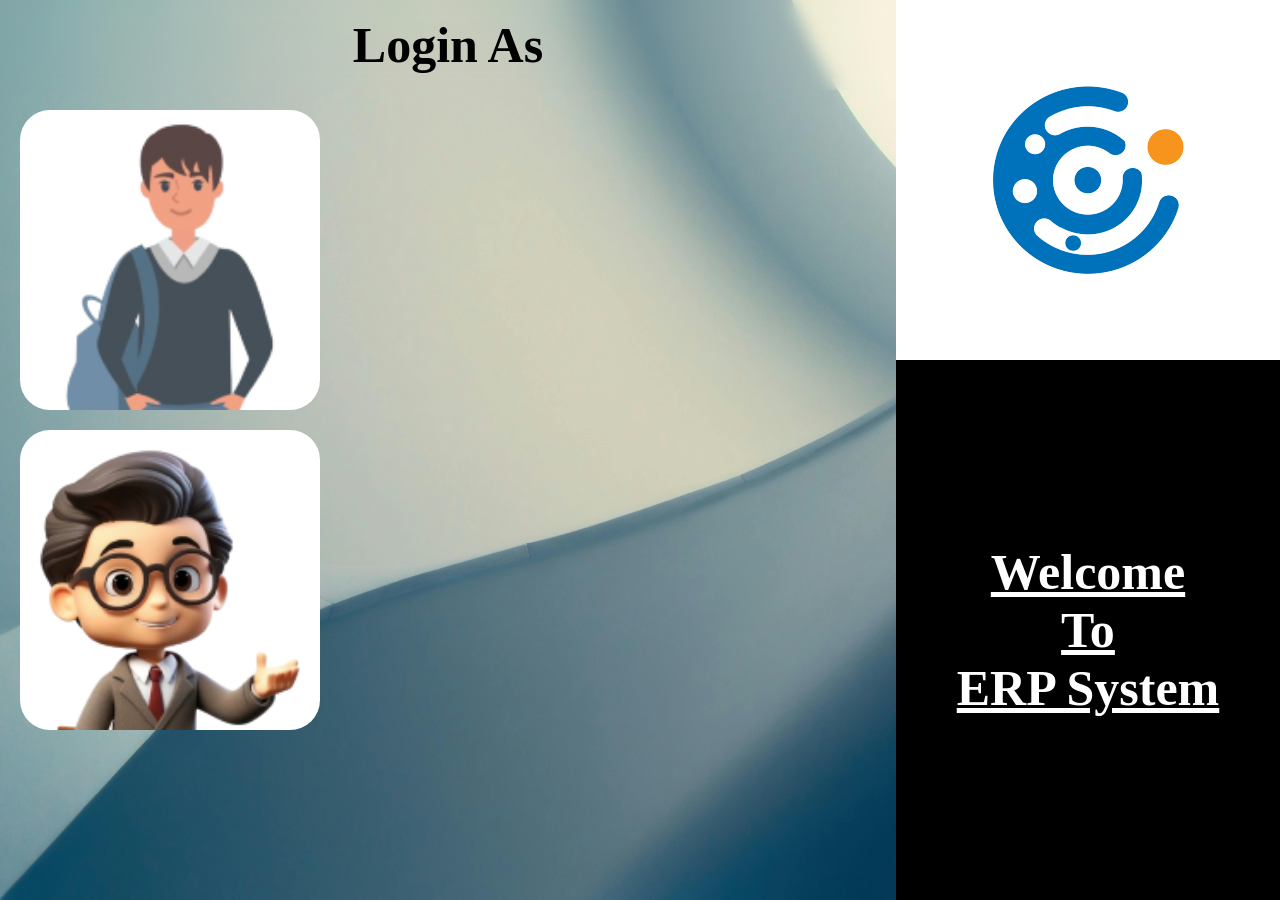
<file: templates/index.html>
<!DOCTYPE html>
<html lang="en">
  <head>
    <meta charset="UTF-8" />
    <meta name="viewport" content="width=device-width, initial-scale=1.0" />
    <title>Document</title>
    <link rel="stylesheet" href="/static/css/style.css" />
  </head>
  <body>
    <div class="div1">
      <div class="login-text">
        <span>Login As</span>
      </div>

      <div class="student-section submit-section">
        <div class="student-logo image"></div>
        <div class="input-section">
          <form action="/student_login" method="post">
            <div class="form-group">
              <label for="rollNumber">Roll Number:</label>
              <input
                type="text"
                class="form-control"
                id="rollNumber"
                name="roll_number"
                placeholder="Roll Number"
                required
              />
            </div>
            <div class="form-group">
              <label for="password">Password:</label>
              <input
                type="password"
                class="form-control"
                name="password"
                placeholder="Password"
                required
              />
            </div>
            <button type="submit" class="btn">Login</button>
          </form>
        </div>
      </div>

      <div class="teacher-section submit-section">
        <div class="teacher-logo image"></div>
        <div class="input-section">
          <form action="/faculty_login" method="post">
            <div class="form-group">
              <label for="id">Faculty Id:</label>
              <input
                type="text"
                id="rollNumber"
                placeholder="Enter Your ID"
                name="faculty_id"
                required
              />
            </div>
            <div class="form-group">
              <label for="password">Password:</label>
              <input
                type="password"
                placeholder="Enter Your Password"
                name="password"
                required
              />
            </div>
            <button type="submit" class="btn">Login</button>
          </form>
        </div>
      </div>
    </div>

    <div class="div2">
      <div class="logo">
        <div class="actual-logo"></div>
      </div>

      <div class="logo-text">
        <span>Welcome</span>
        <span>To</span>
        <span>ERP System</span>
      </div>
    </div>
  </body>
</html>
</file>
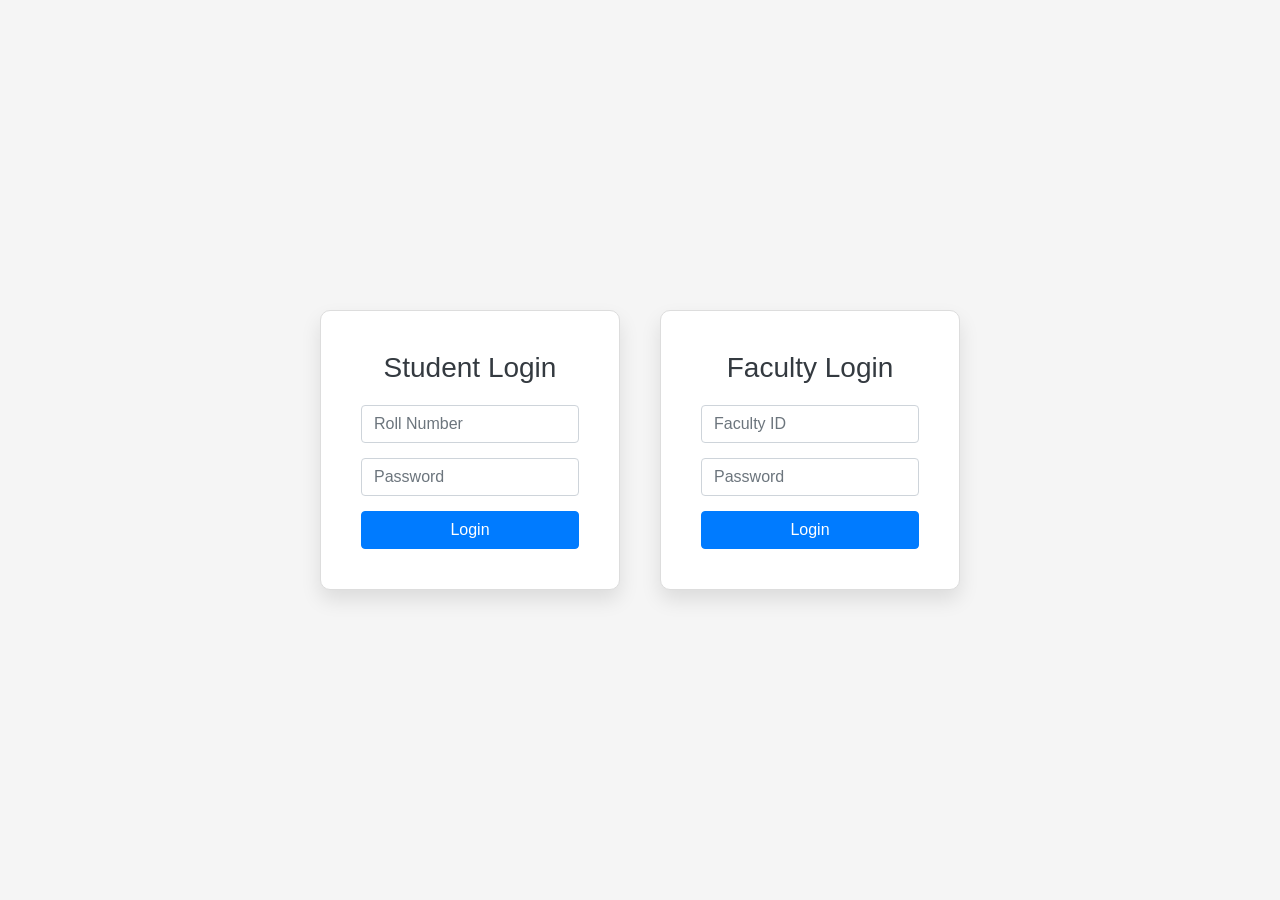
<file: templates/login.html>
<!DOCTYPE html>
<html lang="en">
<head>
  <meta charset="UTF-8">
  <meta name="viewport" content="width=device-width, initial-scale=1.0">
  <title>Login Page</title>
  <link rel="stylesheet" href="https://maxcdn.bootstrapcdn.com/bootstrap/4.5.2/css/bootstrap.min.css">
  <style>
    body {
      background-color: #f5f5f5;
    }
    .login-container {
      display: flex;
      justify-content: center;
      align-items: center;
      height: 100vh;
    }
    .login-box {
      background-color: #ffffff;
      border: 1px solid #ddd;
      border-radius: 10px;
      padding: 40px;
      text-align: center;
      width: 300px;
      box-shadow: 0 10px 20px rgba(0, 0, 0, 0.1);
    }
    .login-box h3 {
      margin-bottom: 20px;
      color: #343a40;
    }
    .login-box input {
      margin-bottom: 15px;
    }
    .btn-box {
      margin-top: 20px;
    }
  </style>
</head>
<body>

  <div class="login-container">
    <div class="login-box">
      <h3>Student Login</h3>
      <form action="/student_login" method="POST">
        <input type="text" class="form-control" name="roll_number" placeholder="Roll Number" required>
        <input type="password" class="form-control" name="password" placeholder="Password" required>
        <button type="submit" class="btn btn-primary btn-block">Login</button>
      </form>
    </div>

    <div class="login-box" style="margin-left: 40px;">
      <h3>Faculty Login</h3>
      <form action="/faculty_login" method="POST">
        <input type="text" class="form-control" name="faculty_id" placeholder="Faculty ID" required>
        <input type="password" class="form-control" name="password" placeholder="Password" required>
        <button type="submit" class="btn btn-primary btn-block">Login</button>
      </form>
    </div>
  </div>

  <!-- Bootstrap JS and dependencies -->
  <script src="https://code.jquery.com/jquery-3.5.1.slim.min.js"></script>
  <script src="https://cdn.jsdelivr.net/npm/@popperjs/core@2.9.2/dist/umd/popper.min.js"></script>
  <script src="https://maxcdn.bootstrapcdn.com/bootstrap/4.5.2/js/bootstrap.min.js"></script>
</body>
</html>
</file>
<file: static/css/style.css>
* {
    margin: 0;
    padding: 0;
    box-sizing: border-box;
  }

  body {
    display: flex;
  }

  .div1 {
    width: 70vw;
    height: 100vh;
    background-image: url("/static/img/background.png");
    /* object-fit: cover; */
    background-size: cover;
  }

  .login-text {
    height: 10%;
    width: 100%;
    /* opacity: 2; */
    display: flex;
    justify-content: center;
    align-items: center;
    -webkit-backdrop-filter: blur(8px);
    backdrop-filter: blur(8px);
  }

  .login-text span {
    font-size: 50px;
    font-weight: bold;
  }

  .student-section {
    display: flex;
    align-items: center;
    height: 300px;
    width: 500px;
    margin-top: 20px;
    margin-left: 20px;
    border-radius: 40px;
  }

  .submit-section:hover {
    width: 800px;
    height: 300px;
    background-color: white;
    transition: linear 100ms;
    /* border: 1px solid black; */
  }
  .submit-section:hover .input-section {
    visibility: visible;
    opacity: 1;
    transform: translateY(0);
    margin: auto;
  }

  .teacher-section {
    display: flex;
    height: 300px;
    width: 500px;
    margin-top: 20px;
    margin-left: 20px;
    border-radius: 40px;
  }

  .image {
    height: 300px;
    width: 300px;
    background-color: white;
    border-radius: 30px;
    /* border-top: 2px;
border-bottom: 2px;
border-left: 2px;
border-right: 0px;
border-color: black; */
    /* border-style: solid; */
    display: flex;
  }

  .student-logo {
    background-image: url("/static/img/studen1.png");
    background-size: cover;
  }

  .teacher-logo {
    background-image: url("/static/img/teacher1.png");
    background-size: cover;
  }

  .input-section {
    height: 300px;
    width: auto;
    display: flex;
    justify-content: center;
    visibility: hidden;
    flex-direction: column;
  }

  .form-group {
    margin-bottom: 15px;
  }
  .form-group label {
    display: block;
    margin-bottom: 5px;
  }
  .form-group input {
    width: 100%;
    padding: 8px;
    border: 1px solid #ccc;
    border-radius: 4px;
  }
  .btn {
    width: 100%;
    padding: 10px;
    background-color: #28a745;
    color: white;
    border: none;
    border-radius: 4px;
    cursor: pointer;
  }
  .btn:hover {
    background-color: #218838;
  }

  .form-links {
    text-align: center;
  }
  .form-links a {
    color: #007bff;
    text-decoration: none;
    margin: 0 5px;
  }
  .form-links a:hover {
    text-decoration: underline;
  }

  .div2 {
    width: 30vw;
    height: 100vh;
    display: flex;
    justify-content: center;
    flex-direction: column;
  }

  .logo {
    height: 40%;
    width: 100%;
    display: flex;
    justify-content: center;
    align-items: center;
  }

  .actual-logo {
    height: 188px;
    width: 243px;
    background-image: url("/static/img/logo.png");
  }

  .logo-text {
    width: 100%;
    height: 60%;
    background-color: black;
    display: flex;
    flex-direction: column;
    justify-content: center;
    align-items: center;
  }

  .div2 span {
    color: white;
    font-weight: 900;
    font-size: 50px;
    text-decoration: underline;
  }
</file>
